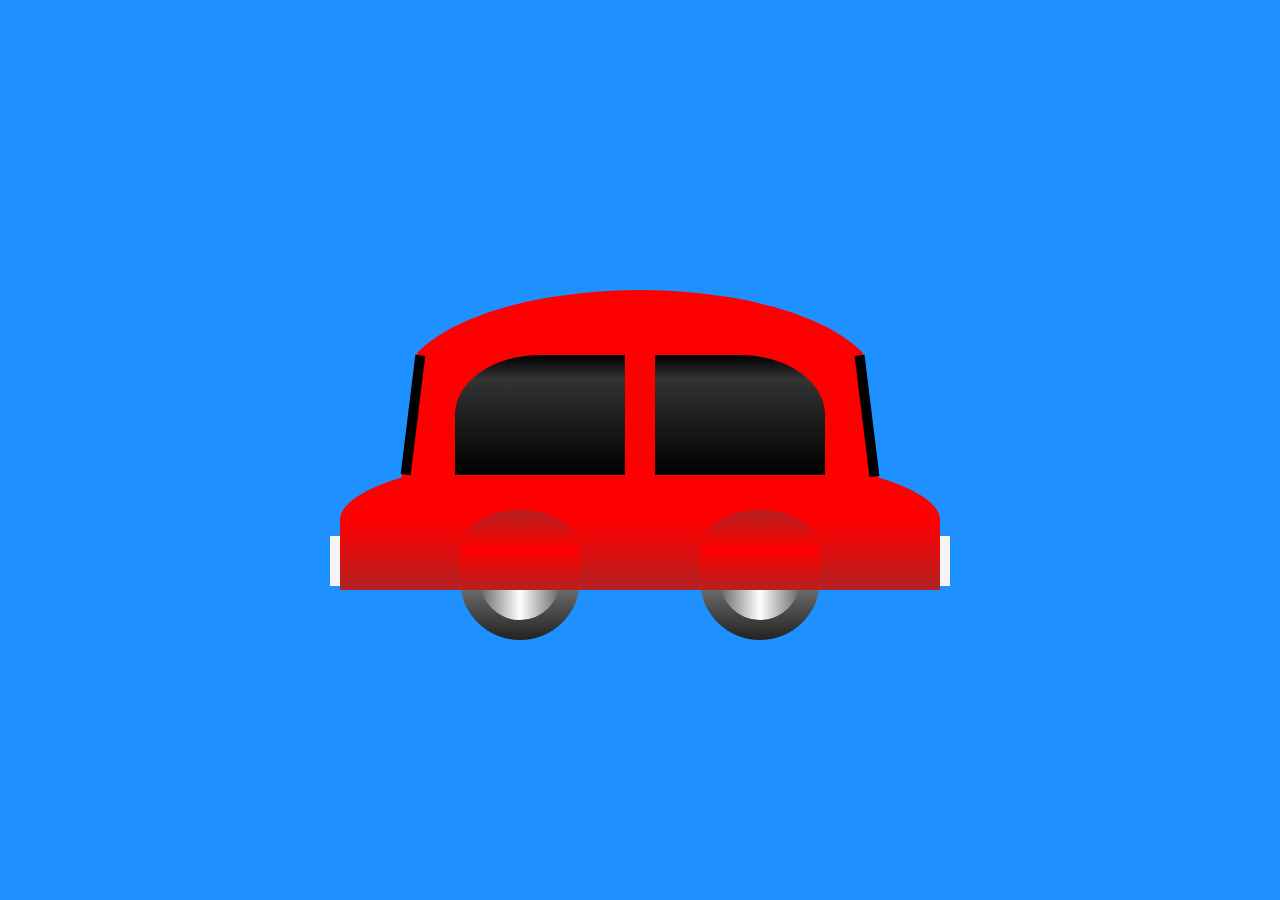
<file: car.html>
<!DOCTYPE html>
<html lang="en">
  <head>
    <meta charset="UTF-8" />
    <meta http-equiv="X-UA-Compatible" content="IE=edge" />
    <meta name="viewport" content="width=device-width, initial-scale=1.0" />
    <link rel="stylesheet" href="./css/car.css" />
    <title>Animations here</title>
  </head>
  <body>
    <div class="animation-container">
      <div class="body">
        <div class="bottom"></div>
        <div class="mid">
          <div class="windows">
            <div class="left"></div>
            <div class="right"></div>
          </div>
        </div>
      </div>
      <div class="mudguard">
        <div class="left"></div>
        <div class="right"></div>
      </div>
      <div class="wheels">
        <div class="left">
          <div class="chrome"></div>
        </div>
        <div class="right">
          <div class="chrome"></div>
        </div>
      </div>
    </div>
  </body>
</html>
</file>
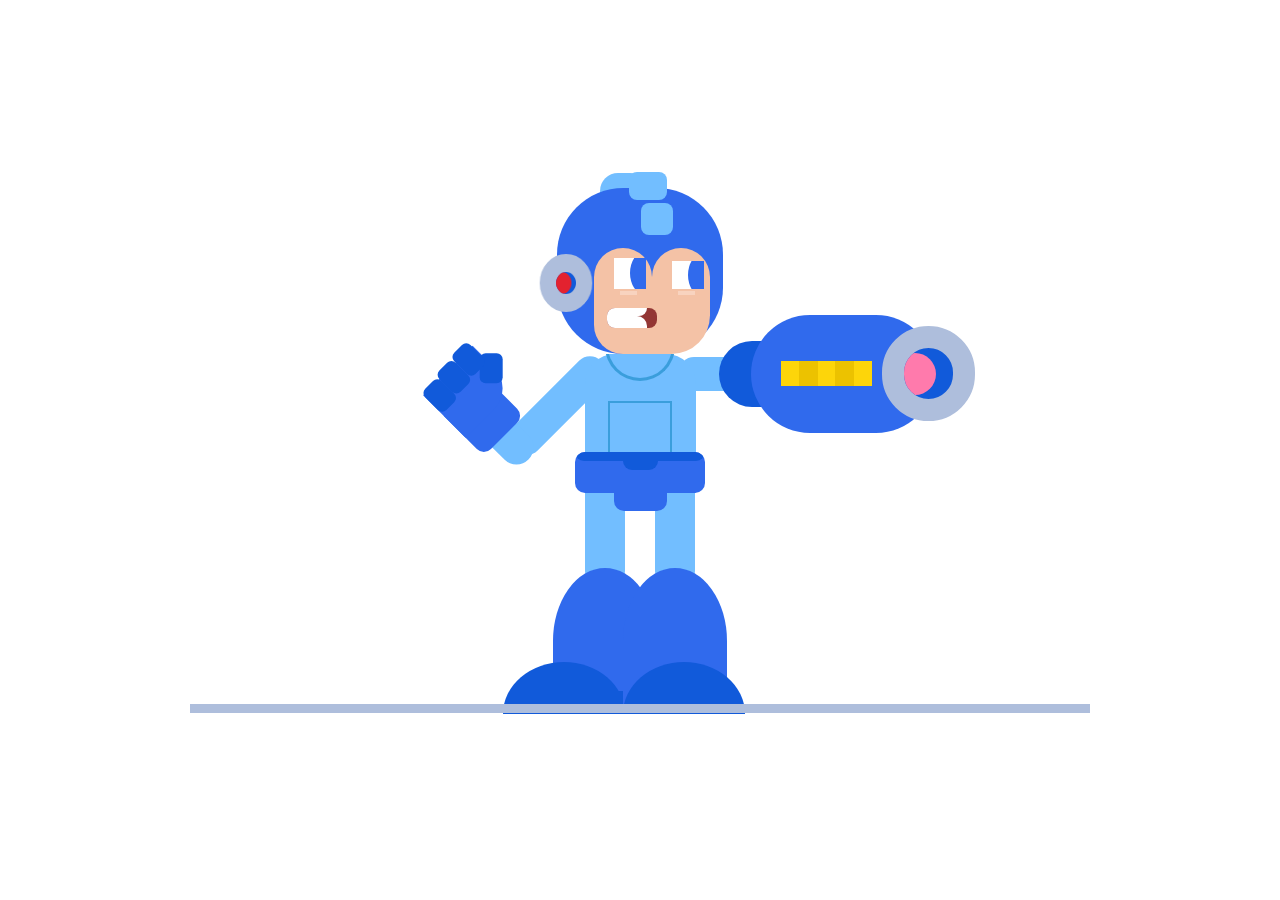
<file: megaman.html>
<!DOCTYPE html>
<html lang="en">
  <head>
    <meta charset="UTF-8" />
    <meta http-equiv="X-UA-Compatible" content="IE=edge" />
    <meta name="viewport" content="width=device-width, initial-scale=1.0" />
    <link rel="stylesheet" href="css/megaman.css" />
    <title>Megaman</title>
  </head>
  <body>
    <div class="animation">
      <div class="head-container">
        <div class="behind"></div>
        <div class="head">
          <div class="highlight"></div>
          <div class="ear"></div>
          <div class="helmet"></div>
          <div class="forheadthing"></div>
          <div class="face">
            <div class="left-face">
              <div class="eye"></div>
              <div class="shadow"></div>
            </div>
            <div class="right-face">
              <div class="eye"></div>
              <div class="shadow"></div>
            </div>
            <div class="mouth">
              <div class="teeth"></div>
              <div class="tongue"></div>
            </div>
          </div>
        </div>
      </div>
      <div class="torso">
        <div class="body">
          <div class="collar"></div>
          <div class="belt-container">
            <div class="belt"><div class="belttop"></div></div>
          </div>
        </div>
        <div class="left-hand">
          <div class="arm">
            <div class="hand">
              <div class="gloves"></div>
              <div class="fingers">
                <div class="thumb"></div>
                <div class="index"></div>
                <div class="middle"></div>
                <div class="small"></div>
              </div>
            </div>
          </div>
        </div>
        <div class="right-hand">
          <div class="arm">
            <div class="blaster-cover"></div>
            <div class="blaster">
              <div class="meter">
                <div class="darkmeter"></div>
                <div class="darkmeter"></div>
              </div>
              <div class="nozzle"></div>
            </div>
          </div>
        </div>
      </div>
      <div class="thighs">
        <div class="left">
          <div class="boot">
            <div class="left-sole"><div class="tag"></div></div>
          </div>
        </div>
        <div class="right">
          <div class="boot"><div class="right-sole"></div></div>
        </div>
      </div>
      <div class="ground"></div>
    </div>
  </body>
</html>
</file>
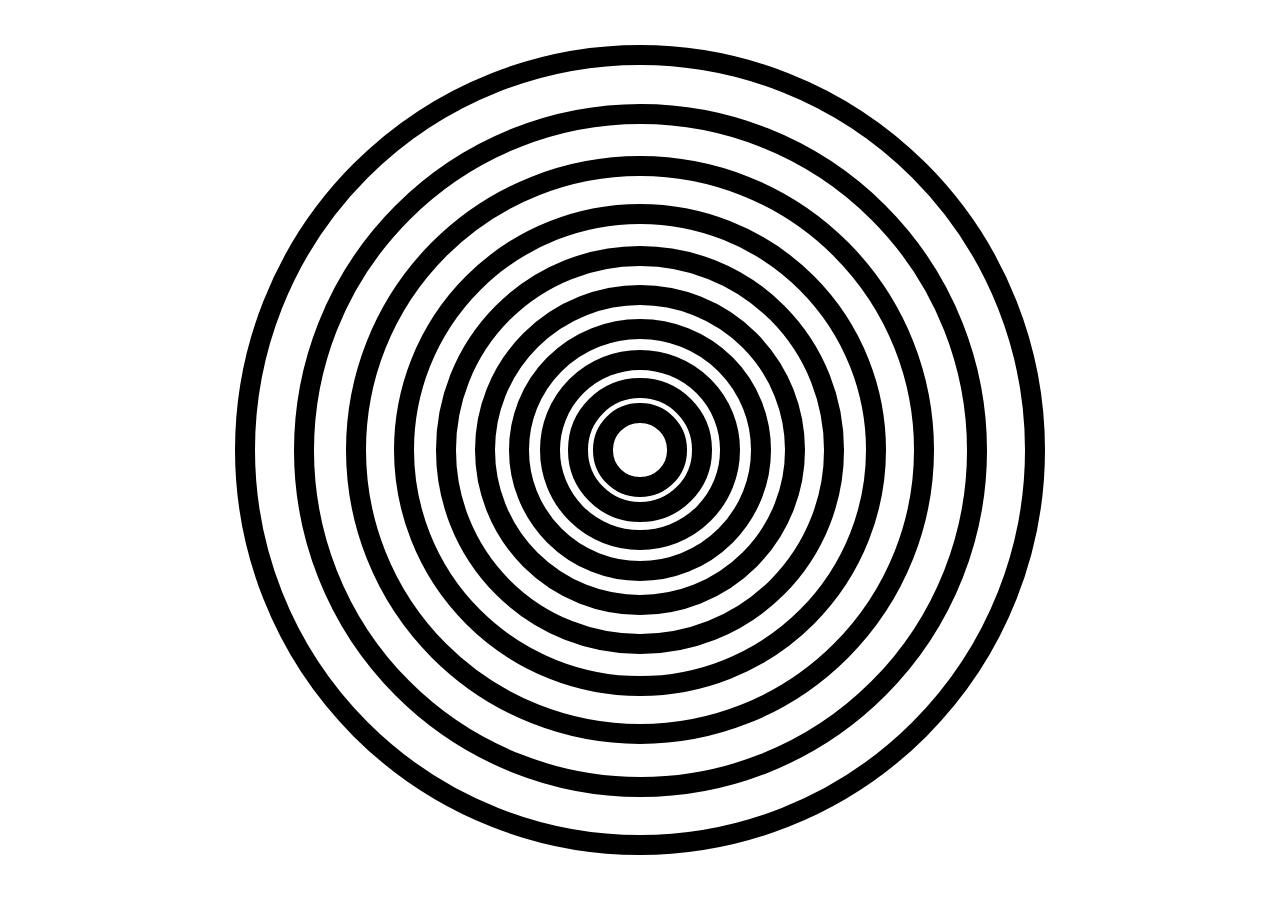
<file: spiral.html>
<!DOCTYPE html>
<html lang="en">
  <head>
    <meta charset="UTF-8" />
    <meta http-equiv="X-UA-Compatible" content="IE=edge" />
    <meta name="viewport" content="width=device-width, initial-scale=1.0" />
    <link rel="stylesheet" href="css/spiral.css" />
    <title>Lazy Spiral</title>
  </head>
  <body>
    <div class="animation">
      <div class="circle">
        <div class="circle">
          <div class="circle">
            <div class="circle">
              <div class="circle">
                <div class="circle">
                  <div class="circle">
                    <div class="circle">
                      <div class="circle"><div class="circle"></div></div>
                    </div>
                  </div>
                </div>
              </div>
            </div>
          </div>
        </div>
      </div>
    </div>
  </body>
</html>
</file>
<file: css/car.css>
* {
  box-sizing: border-box;
  margin: 0;
  padding: 0;
  --car-height: 400px;
  --car-width: 600px;
  --tire-height: 120px;
}
body {
  background-color: dodgerblue;
  display: flex;
  align-items: center;
  justify-content: center;
  height: 100vh;
  width: 100vw;
  overflow: hidden;
}
.animation-container {
  display: flex;
  flex-direction: column;
  align-items: center;
  position: relative;
}

.body {
  height: var(--car-height);
  width: var(--car-width);
  display: flex;
  flex-direction: column-reverse;
  align-items: center;
  position: relative;
  animation: body-up-down 1s ease alternate-reverse infinite;
  animation: body-shakes 1000ms ease-in-out alternate-reverse infinite;
}

.body > .bottom {
  width: 100%;
  height: 35%;
  background: linear-gradient(to bottom, red, red 50%, firebrick);
  border-radius: 60% 60% 0 0;
  display: flex;
  justify-content: space-between;
}
.bottom::before {
  height: 50px;
  width: 20px;
  content: "";
  background-color: whitesmoke;
  align-self: flex-end;
  justify-content: flex-end;
  position: relative;
  left: -10px;
  top: -4px;
  z-index: -1;
  box-shadow: yellow;
}
.bottom::after {
  height: 50px;
  width: 20px;
  content: "";
  background-color: whitesmoke;
  align-self: flex-end;
  justify-content: flex-start;
  position: relative;
  top: -4px;
  right: -10px;
  z-index: -1;
  box-shadow: yellow;
}
.body > .mid {
  /* border-bottom-width: 50px;
  border-left-width: 30px;
  border-right-width: 30px;
  border-top-width: 30px; */
  border-bottom: 200px solid red;
  border-left: 25px solid transparent;
  border-right: 25px solid transparent;
  height: 0;
  width: 480px;
  border-radius: 60% 60% 0 0;
  position: relative;
  bottom: -40px;
  display: flex;
  justify-content: space-between;
  /* z-index: -1; */
}
.mid::before {
  content: "";
  background-color: black;
  height: 120px;
  width: 10px;
  align-self: flex-start;
  justify-content: flex-start;
  position: relative;
  bottom: -65px;
  left: -17px;
  transform: rotate(7deg);
}

.mid::after {
  content: "";
  background-color: black;
  height: 122px;
  width: 10px;
  align-self: flex-start;
  justify-content: flex-end;
  position: relative;
  bottom: -65px;
  right: -17px;
  transform: rotate(-7deg);
}

.windows {
  width: 400px;
  height: 120px;
  position: relative;
  bottom: -65px;
  display: flex;
  justify-content: space-around;
}

.windows > .left {
  height: 100%;
  background: linear-gradient(black, #333 20%, black);
  width: 170px;
  border-radius: 50% 0 0 0;
}
.windows > .right {
  width: 170px;
  height: 100%;
  border-radius: 1% 50% 0 0;
  background-color: black;
  background: linear-gradient(black, #333 20%, black);
}

.wheels {
  width: 60%;
  height: var(--tire-height);
  position: relative;
  top: -70px;
  display: flex;
  justify-content: space-between;
  z-index: -1;
  animation: shakes 1000ms ease-in-out alternate-reverse infinite;
}
.wheels > * {
  height: var(--tire-height);
  width: var(--tire-height);
  border-radius: var(--tire-height);
  background: linear-gradient(#222, #777, #222);
  display: flex;
  justify-content: center;
  align-items: center;
  position: relative;
  animation: wheelSpin 1s linear infinite;
}

.chrome {
  height: 80px; /*calc(100% - 2rem);*/
  width: 80px; /*calc(100% - 2rem);*/
  border-radius: 40px;
  background: linear-gradient(to right, #666, #fff, #666);
  display: flex;
}

.chrome::before {
  content: "";
  height: 20px;
  width: 20px;
  border-radius: 20px;
  background: radial-gradient(black, #777 30%, #999);
  margin: auto;
}

.mudguard {
  width: 60%;
  height: var(--tire-height);
  position: absolute;
  bottom: 80px;
  display: flex;
  justify-content: space-between;
}
.mudguard > * {
  height: 80px;
  width: var(--tire-height);
  background: linear-gradient(to bottom, firebrick, red 50%, firebrick);
  display: flex;
  justify-content: center;
  align-items: center;
  position: relative;
  z-index: 10;
  border-radius: 70% 70% 0 0;
  animation: body-up-down 1s ease alternate-reverse infinite;
  animation: body-shakes 1000ms ease alternate-reverse infinite;
}
@keyframes wheelSpin {
  from {
    transform: rotate(0deg);
  }
  to {
    transform: rotate(360deg);
  }
}
@keyframes body-up-down {
  from {
    top: -10px;
  }
  to {
    top: 10px;
  }
}

@keyframes shakes {
  0% {
    transform: rotate(0deg);
  }
  5% {
    transform: rotate(-3deg);
  }
  10% {
    transform: rotate(0deg);
  }
  0% {
    transform: rotate(0deg);
  }
}

@keyframes body-shakes {
  0% {
    transform: rotate(0deg);
  }
  12% {
    transform: rotate(3deg);
  }
  24% {
    transform: rotate(0deg);
  }
  0% {
    transform: rotate(0deg);
  }
}
</file>
<file: css/megaman.css>
* {
  box-sizing: border-box;
  margin: 0;
  padding: 0;
  --pink: #ff7aac;
  --yellow: #fdd50a;
  --yellow-dark: #ecc200;
  --skin: #f4c2a6;
  --skin-dark: #f8d3bf;
  --skin-mouth: #933634;
  --skin-tongue: #c95047;
  --red: #e3222f;
  --blue: #306aed;
  --blue-dark: #115ada;
  --blue-light: #aebedc;
  --blue-sky: #72beff;
  --blue-green: #3a9edc;
  --animation-duration: 2s;
}
body {
  display: flex;
  align-items: center;
  justify-content: center;
  height: 100vh;
  width: 100vw;
  overflow: hidden;
}
.animation {
  height: 100vmin;
  width: 100vmin;
  display: flex;
  flex-direction: column;
  align-items: center;
  justify-content: center;
}
.head-container {
  position: relative;
  animation: hovering var(--animation-duration) ease alternate-reverse infinite;
}
.head {
  height: 166px;
  width: 166px;
  background-color: var(--blue);
  border-radius: 40%;
  display: flex;
  flex-direction: column;
  justify-content: flex-end;
  align-items: flex-end;
  position: relative;
}
.helmet {
  height: 28px;
  width: 38px;
  background-color: var(--blue-sky);
  position: absolute;
  border-radius: 8px;
  top: -16px;
  right: 56px;
  display: flex;
  z-index: 1;
}

.ear {
  height: 58px;
  border-width: 18px;
  width: 58px;
  position: absolute;
  left: -20px;
  transform: rotateY(-25deg);
  top: 40%;
  border-radius: 100px;
  border-style: solid;
  border-color: var(--blue-light);
  background-color: var(--blue-dark);
  display: flex;
  align-items: flex-start;
  justify-content: center;
  overflow: hidden;
}
.ear::before {
  content: "";
  width: 22px;
  height: 22px;
  border-radius: 21px;
  position: relative;
  left: -5px;
  background-color: var(--red);
}
.behind {
  height: 48px;
  width: 48px;
  background-color: var(--blue-sky);
  position: absolute;
  border-radius: 18px;
  top: -15px;
  right: 75px;
}
.forheadthing {
  height: 32px;
  width: 32px;
  background-color: var(--blue-sky);
  position: absolute;
  border-radius: 8px;
  top: 15px;
  right: 50px;
}
.face {
  height: 106px;
  width: 116px;
  display: flex;
  margin-right: 13px;
}
.left-face {
  flex-grow: 1;
  background-color: var(--skin);
  border-radius: 30px 30px 0px 30px;
}
.right-face {
  flex-grow: 1;
  background-color: var(--skin);
  border-radius: 30px 30px 40px 0;
}
.eye {
  height: 31px;
  width: 32px;
  margin-left: 20px;
  margin-top: 10px;
  display: flex;
  align-items: center;
  justify-content: flex-end;
  background-color: white;
  overflow: hidden;
  animation: left-eye 1s ease infinite alternate-reverse;
}
.eye::before {
  content: "";
  position: relative;
  height: 42px;
  width: 28px;
  border-radius: 50%;
  position: relative;
  right: -12px;
  background-color: var(--blue);
}
.right-face > .eye {
  height: 28px;
  margin-top: 13px;
  animation: right-eye 1s ease infinite alternate-reverse;
}
.shadow {
  height: 4px;
  width: 30%;
  margin-left: 26px;
  margin-top: 2px;
  background-color: var(--skin-dark);
}

.mouth {
  position: absolute;
  width: 50px;
  border-radius: 8px;
  top: 120px;
  left: 50px;
  overflow: hidden;
  background-color: var(--skin-mouth);
  display: flex;
  flex-direction: column;
  justify-content: flex-end;
  animation: mouth ease var(--animation-duration) infinite;
}
.teeth {
  height: 100%;
  width: 100%;
  position: absolute;
  display: flex;
  flex-direction: column;
  justify-content: space-between;
}
.teeth::before {
  content: "";
  height: 10px;
  width: 40px;
  background-color: white;
  border-radius: 0 0 10px;
}
.tongue {
  height: 20px;
  width: 30px;
  border-radius: 50%;
  background-color: var(--skin-tongue);
}
.teeth::after {
  content: "";
  height: 13px;
  width: 40px;
  background-color: white;
  border-radius: 0 10px 0 0;
}

.torso {
  display: flex;
  align-items: center;
  position: relative;
}

.body {
  height: 139px;
  width: 111px;
  background-color: var(--blue-sky);
  border-radius: 30px 30px 0 0;
  display: flex;
  align-items: center;
  flex-direction: column;
  justify-content: space-between;
  z-index: 10;
  animation: hovering var(--animation-duration) ease alternate-reverse infinite;
}
.body::after {
  content: "";
  height: 90px;
  width: 60px;
  border-style: solid;
  border-color: var(--blue-green);
  border-width: 2px;
  background-color: transparent;
  border-bottom-width: 0px;
  position: absolute;
  bottom: 0;
  z-index: -1;
}
.body > .collar {
  height: 27px;
  width: 70px;
  display: flex;
  overflow: hidden;
}
.collar::before {
  content: "abc";
  height: 70px;
  width: 70px;
  border-radius: 0 0 35px 35px;
  background-color: var(--blue-sky);
  border-style: solid;
  border-width: 3px;
  border-color: var(--blue-green);
  border-top-width: 0;
  position: relative;
  bottom: 46px;
}

.belt-container {
  width: 130px;
  height: 59px;
  padding-bottom: 18px;
  border-radius: 10px;
  overflow: hidden;
  position: relative;
  bottom: -18px;
}

.belt {
  background-color: var(--blue);
  width: 130px;
  height: 41px;
  display: flex;
  justify-content: space-between;
  flex-direction: column;
  border-radius: 0 0 10px 10px;
  align-items: center;
}
.belt::after {
  content: "";
  border-radius: 0 0 10px 10px;
  height: 18px;
  width: 53px;
  background-color: var(--blue);
  position: relative;
  bottom: -18px;
}
.belttop {
  width: 130px;
  border-radius: 0 0 10px 10px;
  background-color: var(--blue-dark);
  height: 9px;
  display: flex;
  justify-content: center;
}
.belttop::after {
  content: "";
  border-radius: 0 0 10px 10px;
  height: 9px;
  width: 35px;
  background-color: var(--blue-dark);
  position: relative;
  bottom: -9px;
}
.left-hand {
  position: absolute;
  animation: hovering var(--animation-duration) ease alternate-reverse infinite;
  left: 0;
}
.right-hand {
  position: absolute;
  right: 0;
  animation: hovering var(--animation-duration) ease alternate-reverse infinite;
  top: 20px;
}

.arm {
  height: 123px;
  width: 34px;
  background-color: var(--blue-sky);
  border-radius: 15px;
  transform-origin: 50% 0;
  display: flex;
  align-items: flex-end;
}

.left-hand > .arm {
  transform: rotate(45deg);
}

.right-hand > .arm {
  transform: rotate(-90deg);
  flex-wrap: nowrap;
  justify-content: center;
}

.hand {
  height: 53px;
  border-radius: 17px;
  width: 34px;
  background-color: var(--blue-sky);
  transform: rotate(90deg);
  position: relative;
  bottom: -34px;
  transform-origin: 17px 17px;
  display: flex;
  align-items: flex-end;
  justify-content: center;
}

.gloves {
  width: 57px;
  height: 57px;
  background-color: var(--blue);
  position: absolute;
  top: 34px;
  border-radius: 10px 10px 0 0;
}
.fingers {
  background-color: var(--blue);
  position: absolute;
  top: 60px;
  right: -12px;
  width: 70px;
  height: 60px;
  display: flex;
  align-items: flex-end;
  justify-content: flex-end;
  flex-wrap: 0;
  border-radius: 30px 0 0 0;
}
.fingers > * {
  height: 30px;
  width: 23px;
  border-radius: 6px;
  position: relative;
  bottom: -3px;
  background-color: var(--blue-dark);
  flex-shrink: 0;
}
.thumb {
  transform-origin: 11px 0px;
  transform: rotate(45deg);
  right: -24px;
  top: -10px;
}
.index {
  bottom: -8px;
  animation: fingers 1s ease alternate-reverse 666ms infinite;
}
.middle {
  animation: fingers 1s ease alternate-reverse 333ms infinite;
  bottom: -6px;
}
.small {
  animation: fingers 1s ease alternate-reverse infinite;
}
.blaster {
  height: 184px;
  width: 118px;
  background-color: var(--blue);
  border-radius: 59px;
  flex-shrink: 0;
  position: relative;
  bottom: -133px;
  display: flex;
  flex-direction: column;
  justify-content: space-between;
  align-items: center;
  z-index: 10;
}
.meter {
  height: 95px;
  width: 25px;
  background-color: var(--yellow);
  display: flex;
  flex-direction: column;
  justify-content: space-evenly;
  align-items: stretch;
  align-self: center;
  position: relative;
  top: 30px;
}
.darkmeter {
  width: 100%;
  height: 19px;
  flex-shrink: 0;
  flex-grow: 0;
  background-color: var(--yellow-dark);
}

.blaster-cover {
  content: "";
  border-radius: 33px;
  height: 76px;
  width: 66px;
  background-color: var(--blue-dark);
  position: absolute;
  top: 40px;
  z-index: -10;
}

.nozzle {
  height: 95px;
  border-width: 22px;
  width: 95px;
  position: relative;
  bottom: -40px;
  border-radius: 100px;
  border-style: solid;
  border-color: var(--blue-light);
  background-color: var(--blue-dark);
  display: flex;
  align-items: flex-start;
  justify-content: center;
  overflow: hidden;
}
.nozzle::before {
  content: "";
  width: 42px;
  height: 42px;
  border-radius: 21px;
  position: relative;
  top: -10px;
  background-color: var(--pink);
}

.thighs {
  width: 110px;
  display: flex;
  justify-content: space-between;
  position: relative;
  transform-origin: 50% 3%;
  top: -25px;
}

.thighs > * {
  height: 123px;
  width: 40px;
  background-color: var(--blue-sky);
  border-radius: 20px;
  transform-origin: 50% 0;
  display: flex;
  align-items: flex-end;
  justify-content: center;
}
.thighs > .left {
  /* transform: rotate(20deg); */
  animation: left-thigh-right-boot var(--animation-duration) ease
    alternate-reverse infinite;
}
.thighs > .right {
  /* transform: rotate(-20deg); */
  animation: right-thigh-left-boot var(--animation-duration) ease
    alternate-reverse infinite;
}

.left > .boot {
  /* transform: rotate(-20deg); */
  animation: right-thigh-left-boot var(--animation-duration) ease
    alternate-reverse infinite;
}
.right > .boot {
  animation: left-thigh-right-boot var(--animation-duration) ease
    alternate-reverse infinite;
}

.boot {
  height: 146px;
  width: 104px;
  border-radius: 50% 50% 0 0;
  background-color: var(--blue);
  flex-shrink: 0;
  position: relative;
  bottom: -123px;
  transform-origin: 50% 0;
  display: flex;
  flex-direction: column;
  justify-content: flex-end;
  align-items: flex-start;
}
.boot > * {
  height: 52px;
  width: 153px;
  display: flex;
  overflow: hidden;
  position: relative;
}
.boot > *::before {
  content: "";
  height: 104px;
  width: 122px;
  background-color: var(--blue-dark);
  border-radius: 100% 100% 0 0;
}

.left-sole {
  left: -50px;
}
.tag {
  height: 23px;
  width: 153px;
  background-color: var(--blue-dark);
  position: absolute;
  content: "";
  left: 10px;
  bottom: 0px;
}
.ground {
  height: 9px;
  width: 100%;
  background-color: var(--blue-light);
  margin-top: 88px;
  z-index: 100;
}
@keyframes hovering {
  from {
    transform: translate(0px, -6px);
  }
  to {
    transform: translate(0px, 6px);
  }
}

@keyframes left-thigh-right-boot {
  from {
    transform: rotate(20deg);
  }
  to {
    transform: rotate(25deg);
  }
}

@keyframes right-thigh-left-boot {
  from {
    transform: rotate(-20deg);
  }
  to {
    transform: rotate(-25deg);
  }
}

@keyframes left-eye {
  from {
    clip-path: polygon(0 0, 0 80%, 100% 80%, 100% 20%);
  }
  to {
    clip-path: polygon(0 0, 0 100%, 100% 100%, 100% 20%);
  }
}

@keyframes right-eye {
  from {
    clip-path: polygon(100% 0, 0 20%, 0 80%, 100% 80%);
  }
  to {
    clip-path: polygon(100% 0, 0 20%, 0 100%, 100% 100%);
  }
}

@keyframes mouth {
  0% {
    height: 20px;
  }
  30% {
    height: 30px;
  }
  60% {
    height: 20px;
  }
  100% {
    height: 20px;
  }
}

@keyframes fingers {
  from {
    transform: translate(0, 0);
  }
  to {
    transform: translate(0, 10px);
  }
}
</file>
<file: css/spiral.css>
* {
  box-sizing: border-box;
  margin: 0;
  padding: 0;
}
body {
  display: flex;
  align-items: center;
  justify-content: center;
  height: 100vh;
  width: 100vw;
  overflow: hidden;
}
.animation {
  height: 100vmin;
  width: 100vmin;
  display: flex;
}

.circle {
  height: 90%;
  width: 90%;
  background-color: white;
  border-width: 20px;
  border-color: black;
  border-style: solid;
  border-radius: 50%;
  display: flex;
  margin: auto;
  animation: circle 3s linear infinite;
  transform-origin: 48% 48%;
}

@keyframes circle {
  from {
    transform: rotate(0deg);
  }
  to {
    transform: rotate(360deg);
  }
}
</file>
